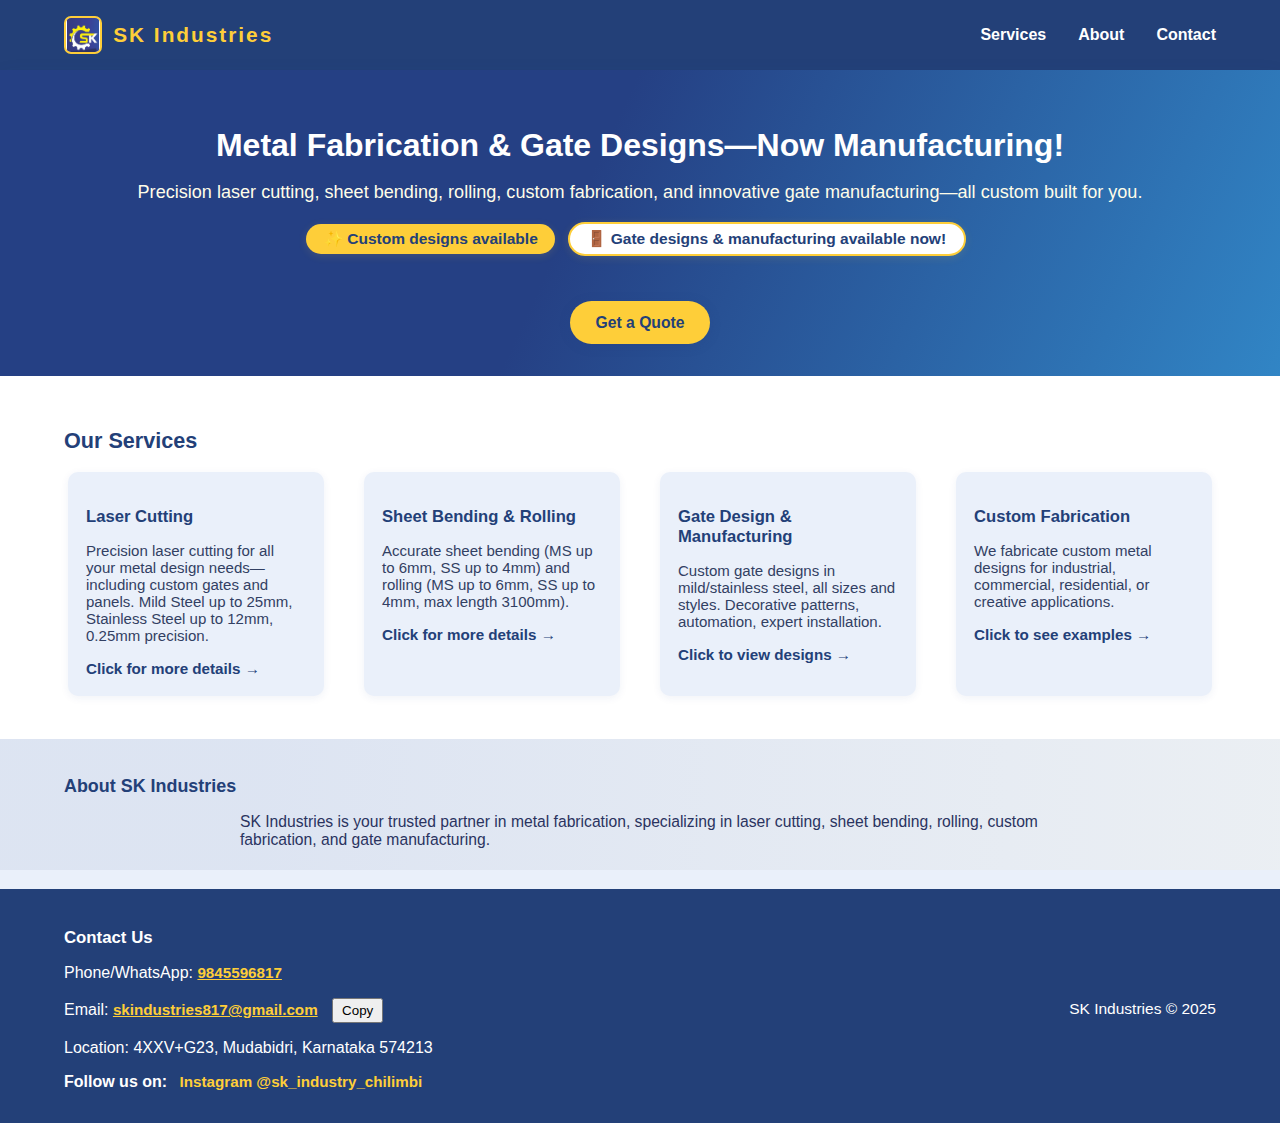
<file: index.html>
<!DOCTYPE html>
<html lang="en">
<head>
  <meta charset="UTF-8">
  <meta name="viewport" content="width=device-width, initial-scale=1.0">
  <title>SK Industries - Metal Fabrication & Gate Manufacturing</title>
  <link rel="stylesheet" href="styles.css">

  <style>
    /* Make service cards clearly clickable */
    .service-cards .card {
      cursor: pointer;
      transition: transform 0.2s ease, box-shadow 0.2s ease, border 0.2s ease;
      border: 2px solid transparent;
      position: relative;
    }

    .service-cards .card:hover {
      transform: translateY(-6px);
      box-shadow: 0 10px 25px rgba(0,0,0,0.12);
      border: 2px solid #fece39;
    }

    .click-more {
      margin-top: 12px;
      font-weight: 700;
      color: #234078;
      font-size: 0.95rem;
    }

    .service-cards .card:hover .click-more {
      text-decoration: underline;
    }
  </style>
</head>

<body>
  <header class="main-header">
    <div class="container nav-flex">
      <div class="logo-wrap">
        <img src="logo.png" alt="SK Industries Logo" class="logo">
        <span class="brand-name">SK Industries</span>
      </div>
      <nav>
        <a href="#services">Services</a>
        <a href="#about">About</a>
        <a href="#contact">Contact</a>
      </nav>
    </div>
  </header>

  <main>
    <section class="hero">
      <div class="container">
        <h1>Metal Fabrication & Gate Designs—Now Manufacturing!</h1>
        <p>Precision laser cutting, sheet bending, rolling, custom fabrication, and innovative gate manufacturing—all custom built for you.</p>
        <div class="highlights">
          <span class="highlight">✨ Custom designs available</span>
          <span class="highlight secondary">🚪 Gate designs & manufacturing available now!</span>
        </div>
        <a href="#contact" class="cta-btn">Get a Quote</a>
      </div>
    </section>

    <section id="services" class="services">
      <div class="container">
        <h2>Our Services</h2>

        <div class="service-cards">
          <a href="laser-cutting.html" class="card" style="text-decoration:none; color:inherit;">
            <h3>Laser Cutting</h3>
            <p>
              Precision laser cutting for all your metal design needs—including custom gates and panels.
              Mild Steel up to 25mm, Stainless Steel up to 12mm, 0.25mm precision.
            </p>
            <div class="click-more">Click for more details →</div>
          </a>

          <a href="sheet-bending.html" class="card" style="text-decoration:none; color:inherit;">
            <h3>Sheet Bending & Rolling</h3>
            <p>
              Accurate sheet bending (MS up to 6mm, SS up to 4mm) and rolling
              (MS up to 6mm, SS up to 4mm, max length 3100mm).
            </p>
            <div class="click-more">Click for more details →</div>
          </a>

          <a href="gate-design.html" class="card" style="text-decoration:none; color:inherit;">
            <h3>Gate Design & Manufacturing</h3>
            <p>
              Custom gate designs in mild/stainless steel, all sizes and styles.
              Decorative patterns, automation, expert installation.
            </p>
            <div class="click-more">Click to view designs →</div>
          </a>

          <a href="custom-fabrication.html" class="card" style="text-decoration:none; color:inherit;">
            <h3>Custom Fabrication</h3>
            <p>
              We fabricate custom metal designs for industrial, commercial,
              residential, or creative applications.
            </p>
            <div class="click-more">Click to see examples →</div>
          </a>
        </div>
      </div>
    </section>

    <section id="about" class="about">
      <div class="container">
        <h2>About SK Industries</h2>
        <p>
          SK Industries is your trusted partner in metal fabrication, specializing in laser cutting,
          sheet bending, rolling, custom fabrication, and gate manufacturing.
        </p>
      </div>
    </section>
  </main>

  <footer id="contact" class="footer">
    <div class="container footer-flex">
      <div class="footer-contact">
        <h3>Contact Us</h3>

        <p>Phone/WhatsApp: <a href="https://wa.me/9845596817">9845596817</a></p>

        <p>Email:
          <a href="mailto:skindustries817@gmail.com">skindustries817@gmail.com</a>
          <button id="copyEmailBtn" style="margin-left:10px; padding:3px 8px; cursor:pointer;">
            Copy
          </button>
        </p>

        <p>Location: <span>4XXV+G23, Mudabidri, Karnataka 574213</span></p>

        <p style="margin-top:15px;">
          <strong>Follow us on:</strong>
          <a href="https://www.instagram.com/sk_industry_chilimbi" target="_blank"
             style="margin-left:8px; text-decoration:none; font-weight:600;">
            Instagram @sk_industry_chilimbi
          </a>
        </p>
      </div>

      <div class="footer-brand">
        <span>SK Industries &copy; 2025</span>
      </div>
    </div>
  </footer>

  <script>
    document.getElementById("copyEmailBtn").addEventListener("click", function () {
      const email = "skindustries817@gmail.com";
      navigator.clipboard.writeText(email).then(() => {
        alert("Email copied: " + email);
      });
    });
  </script>
</body>
</html>
</file>
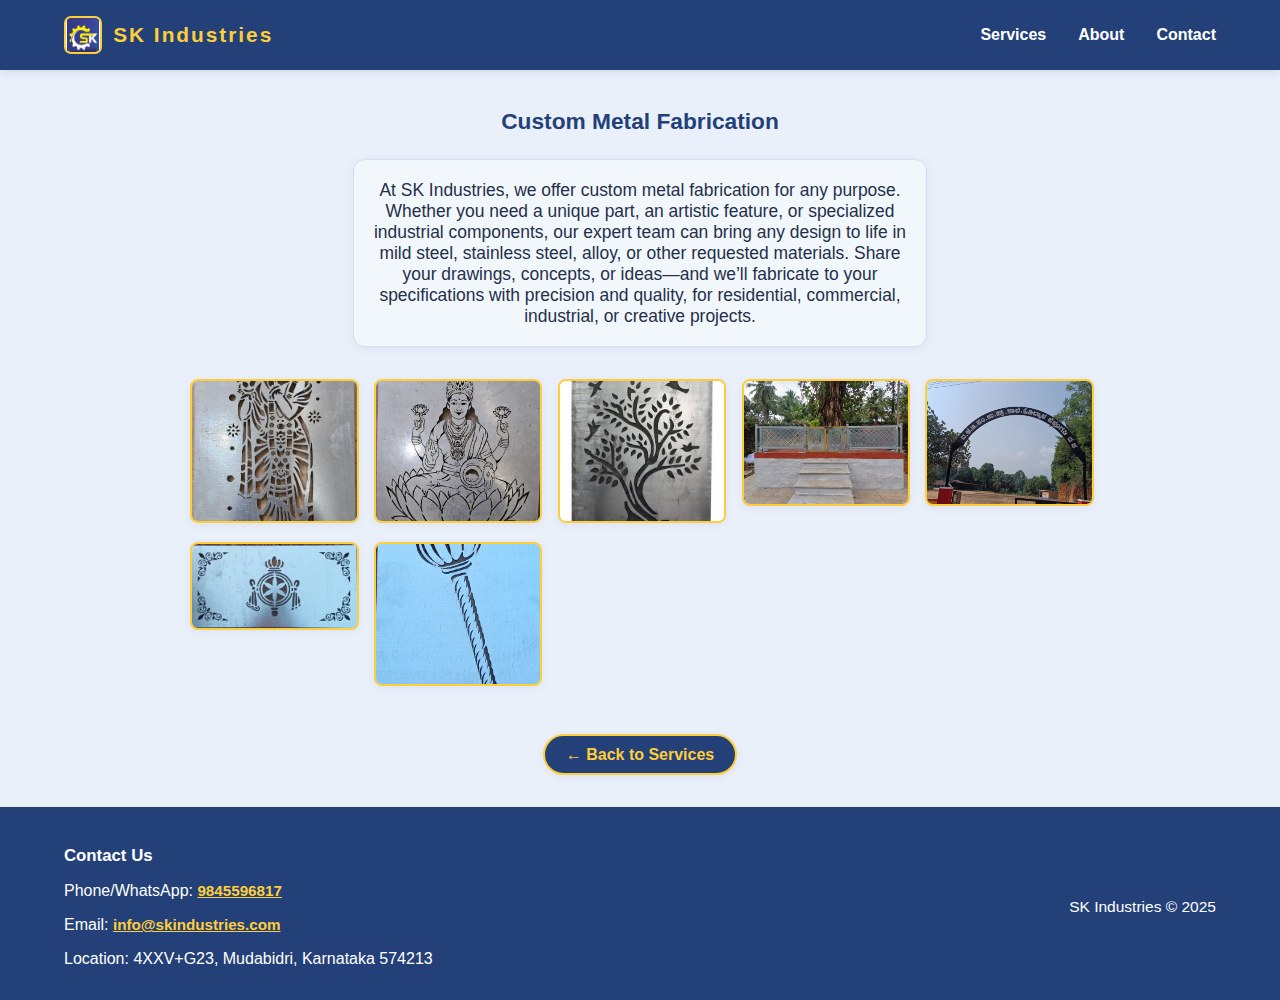
<file: custom-fabrication.html>
<!DOCTYPE html>
<html lang="en">
<head>
  <meta charset="UTF-8">
  <meta name="viewport" content="width=device-width, initial-scale=1.0">
  <title>Custom Metal Fabrication | SK Industries</title>
  <link rel="stylesheet" href="styles.css">
  <style>
    .custom-title {
      text-align:center;
      font-size: 1.42rem;
      font-weight: 800;
      margin: 2.4rem auto 1.5rem auto;
      color: #234078;
    }
    .custom-intro {
      background: #f2f7fc;
      border-radius: 12px;
      padding: 1.2rem 1rem;
      max-width: 540px;
      margin: 1.2rem auto 2rem auto;
      font-size: 1.09rem;
      color: #24304a;
      box-shadow: 0 2px 8px #23407813;
      border: 1px solid #d4e0f3;
      text-align: center;
    }
    .gallery {
      display: grid;
      grid-template-columns: repeat(auto-fit, minmax(140px, 1fr));
      gap: 1.2rem;
      margin: 2rem auto 3rem auto;
      max-width: 900px;
      padding: 0 0.7rem;
    }
    .gallery img {
      width: 100%;
      max-width: 180px;
      max-height: 140px;
      object-fit: cover;
      border-radius: 8px;
      box-shadow: 0 2px 8px #23407811;
      border: 2px solid #fece39;
      background: #fff;
      transition: transform 0.19s;
      cursor: pointer;
    }
    .gallery img:hover {
      transform: scale(1.06);
      box-shadow: 0 4px 14px #23407822;
      border-color: #234078;
    }
    .back-link {
      display: block;
      width: fit-content;
      margin: 2rem auto;
      background: #234078;
      color: #fece39;
      padding: 0.6rem 1.3rem;
      border-radius: 27px;
      text-decoration: none;
      font-weight: 700;
      box-shadow: 0 2px 10px #23407811;
      border: 2px solid #fece39;
      transition: background 0.13s;
    }
    .back-link:hover {
      background: #fff;
      color: #234078;
    }
  </style>
</head>
<body>
  <header class="main-header">
    <div class="container nav-flex">
      <div class="logo-wrap">
        <img src="logo.png" alt="SK Industries Logo" class="logo">
        <span class="brand-name">SK Industries</span>
      </div>
      <nav>
        <a href="index.html#services">Services</a>
        <a href="index.html#about">About</a>
        <a href="index.html#contact">Contact</a>
      </nav>
    </div>
  </header>

  <main>
    <div class="custom-title">Custom Metal Fabrication</div>
    <div class="custom-intro">
      At SK Industries, we offer custom metal fabrication for any purpose. Whether you need a unique part, an artistic feature, or specialized industrial components, our expert team can bring any design to life in mild steel, stainless steel, alloy, or other requested materials. Share your drawings, concepts, or ideas—and we’ll fabricate to your specifications with precision and quality, for residential, commercial, industrial, or creative projects.
    </div>
    <div class="gallery">
      <img src="fabrication1.jpg" alt="Custom Fabrication 1">
      <img src="fabrication2.jpg" alt="Custom Fabrication 2">
      <img src="fabrication3.jpg" alt="Custom Fabrication 3">
      <img src="fabrication4.jpg" alt="Custom Fabrication 4">
      <img src="fabrication5.jpg" alt="Custom Fabrication 5">
      <img src="fabrication6.jpg" alt="Custom Fabrication 6">
      <img src="fabrication7.jpg" alt="Custom Fabrication 7">
    </div>
    <a href="index.html#services" class="back-link">← Back to Services</a>
  </main>

  <footer class="footer">
    <div class="container footer-flex">
      <div class="footer-contact">
        <h3>Contact Us</h3>
        <p>Phone/WhatsApp: <a href="https://wa.me/9845596817">9845596817</a></p>
        <p>Email: <a href="mailto:info@skindustries.com">info@skindustries.com</a></p>
        <p>Location: <span>4XXV+G23, Mudabidri, Karnataka 574213</span></p>
      </div>
      <div class="footer-brand">
        <span>SK Industries &copy; 2025</span>
      </div>
    </div>
  </footer>
</body>

</html>
</file>
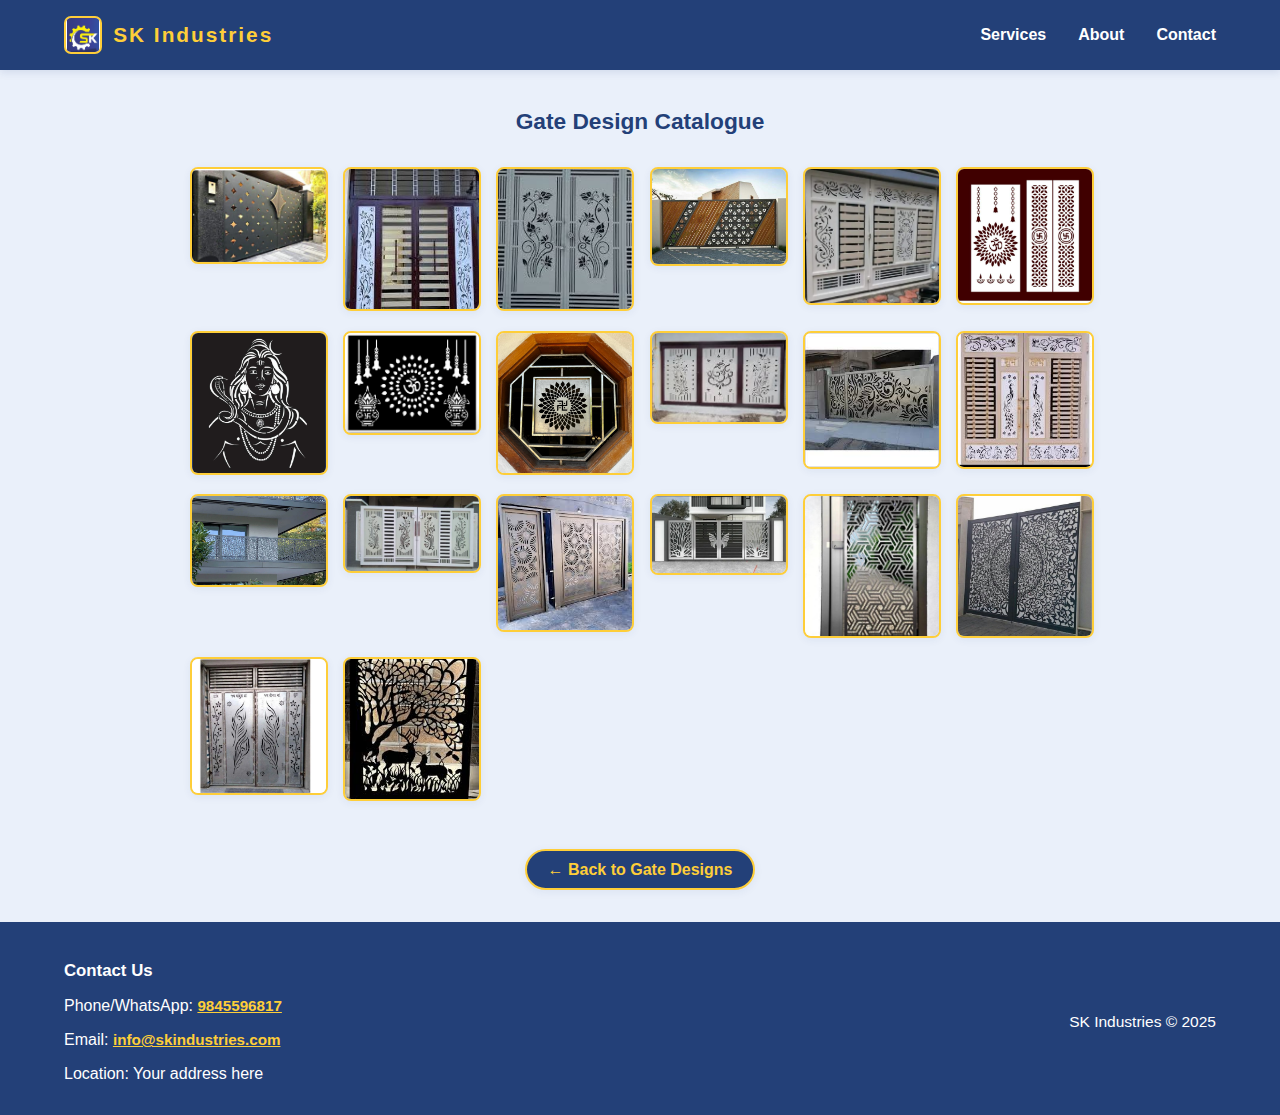
<file: gate-catalogue.html>
<!DOCTYPE html>
<html lang="en">
<head>
  <meta charset="UTF-8">
  <meta name="viewport" content="width=device-width, initial-scale=1.0">
  <title>Gate Design Catalogue | SK Industries</title>
  <link rel="stylesheet" href="styles.css">
  <style>
    .catalogue-title {
      text-align:center;
      font-size: 1.42rem;
      font-weight: 800;
      margin: 2.4rem auto 1.5rem auto;
      color: #234078;
    }
    .gallery {
      display: grid;
      grid-template-columns: repeat(auto-fit, minmax(120px, 1fr));
      gap: 1.2rem;
      margin: 2rem auto 3rem auto;
      max-width: 900px;
      padding: 0 0.7rem;
    }
    .gallery img {
      width: 100%;
      max-width: 160px;
      max-height: 140px;
      object-fit: cover;
      border-radius: 8px;
      box-shadow: 0 2px 8px #23407811;
      border: 2px solid #fece39;
      background: #fff;
      transition: transform 0.19s;
      cursor: pointer;
    }
    .gallery img:hover {
      transform: scale(1.06);
      box-shadow: 0 4px 14px #23407822;
      border-color: #234078;
    }
    .back-link {
      display: block;
      width: fit-content;
      margin: 2rem auto;
      background: #234078;
      color: #fece39;
      padding: 0.6rem 1.3rem;
      border-radius: 27px;
      text-decoration: none;
      font-weight: 700;
      box-shadow: 0 2px 10px #23407811;
      border: 2px solid #fece39;
      transition: background 0.13s;
    }
    .back-link:hover {
      background: #fff;
      color: #234078;
    }
  </style>
</head>
<body>
  <header class="main-header">
    <div class="container nav-flex">
      <div class="logo-wrap">
        <img src="logo.png" alt="SK Industries Logo" class="logo">
        <span class="brand-name">SK Industries</span>
      </div>
      <nav>
        <a href="index.html#services">Services</a>
        <a href="index.html#about">About</a>
        <a href="index.html#contact">Contact</a>
      </nav>
    </div>
  </header>

  <main>
    <div class="catalogue-title">Gate Design Catalogue</div>
    <div class="gallery">
      <img src="gate1.jpg" alt="Gate Design 1">
      <img src="gate2.jpg" alt="Gate Design 2">
      <img src="gate3.jpg" alt="Gate Design 3">
      <img src="gate4.jpg" alt="Gate Design 4">
      <img src="gate5.jpg" alt="Gate Design 5">
      <img src="gate6.jpg" alt="Gate Design 6">
      <img src="gate7.jpg" alt="Gate Design 7">
      <img src="gate8.jpg" alt="Gate Design 8">
      <img src="gate9.jpg" alt="Gate Design 9">
      <img src="gate10.jpg" alt="Gate Design 10">
      <img src="gate11.jpg" alt="Gate Design 11">
      <img src="gate12.jpg" alt="Gate Design 12">
      <img src="gate13.jpg" alt="Gate Design 13">
      <img src="gate14.jpg" alt="Gate Design 14">
      <img src="gate15.jpg" alt="Gate Design 15">
      <img src="gate16.jpg" alt="Gate Design 16">
      <img src="gate17.jpg" alt="Gate Design 17">
      <img src="gate18.jpg" alt="Gate Design 18">
      <img src="gate19.jpg" alt="Gate Design 19">
      <img src="gate20.jpg" alt="Gate Design 20">
    </div>
    <a href="gate-design.html" class="back-link">← Back to Gate Designs</a>
  </main>

  <footer class="footer">
    <div class="container footer-flex">
      <div class="footer-contact">
        <h3>Contact Us</h3>
        <p>Phone/WhatsApp: <a href="https://wa.me/9845596817">9845596817</a></p>
        <p>Email: <a href="mailto:info@skindustries.com">info@skindustries.com</a></p>
        <p>Location: <span>Your address here</span></p>
      </div>
      <div class="footer-brand">
        <span>SK Industries &copy; 2025</span>
      </div>
    </div>
  </footer>
</body>
</html>
</file>
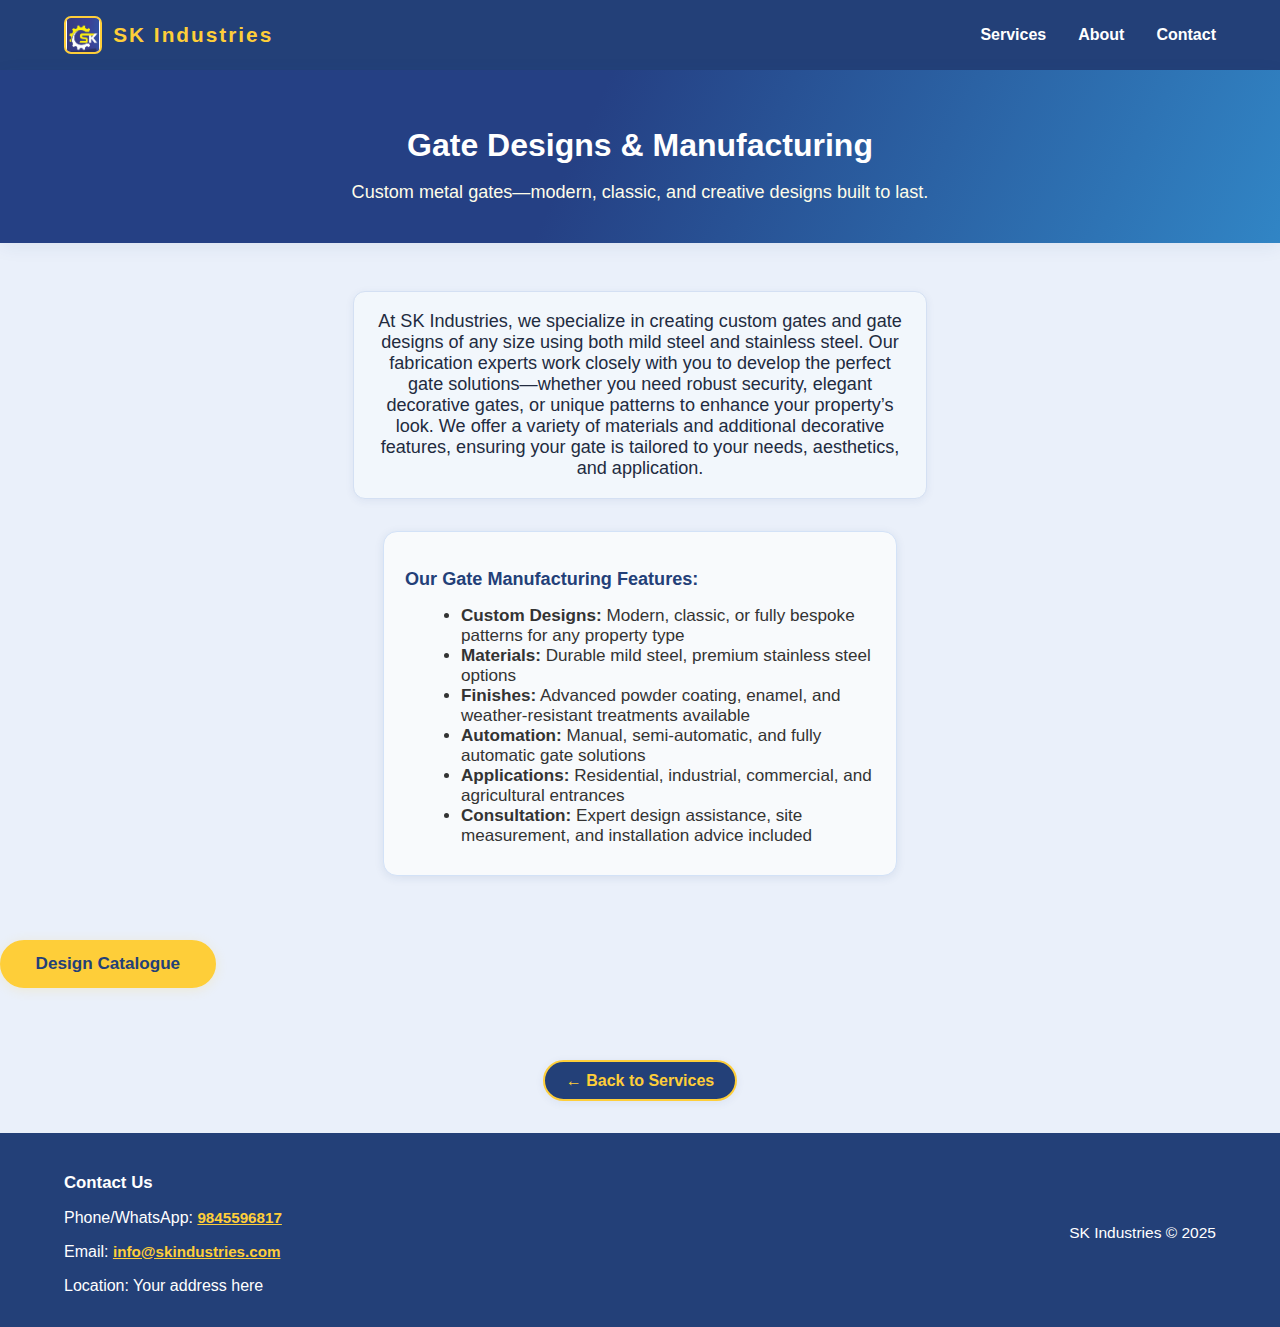
<file: gate-design.html>
<!DOCTYPE html>
<html lang="en">
<head>
  <meta charset="UTF-8">
  <meta name="viewport" content="width=device-width, initial-scale=1.0">
  <title>Gate Designs & Manufacturing | SK Industries</title>
  <link rel="stylesheet" href="styles.css">
  <style>
    .gate-details {
      background: #f8fafc;
      border-radius: 14px;
      padding: 1.4rem 1.3rem 1.8rem 1.3rem;
      max-width: 470px;
      margin: 1.2rem auto 2rem auto;
      box-shadow: 0 2px 10px #23407818;
      border: 1px solid #d3e2f7;
    }
    .gate-details h2 {
      color: #234078;
      margin-bottom: 0.5rem;
      font-size: 1.13rem;
      font-weight: bold;
    }
    .gate-details ul {
      font-size: 1.07rem;
      color: #333;
      margin: 1rem 0 0 1rem;
    }
    .divider {
      width: 90%;
      max-width: 440px;
      margin: 2rem auto;
      border-top: 2px dashed #fece39;
    }
    .intro-professional {
      max-width: 540px;
      margin: 3rem auto 2rem auto;
      font-size: 1.13rem;
      color: #222b40;
      background: #f2f7fc;
      padding: 1.2rem 1rem;
      border-radius: 12px;
      box-shadow: 0 2px 8px #25408413;
      border: 1px solid #d4e0f3;
      text-align: center;
    }
    .catalogue-btn {
      display: inline-block;
      background: var(--accent-yellow, #fece39);
      color: var(--primary-blue, #234078);
      font-weight: 700;
      font-size: 1.07rem;
      padding: 0.75rem 2.1rem;
      border-radius: 30px;
      text-decoration: none;
      margin: 2rem auto 2.5rem auto;
      box-shadow: 0 2px 12px #fece3930;
      border: 2px solid var(--accent-yellow, #fece39);
      transition: background 0.18s, color 0.18s;
      text-align: center;
    }
    .catalogue-btn:hover {
      background: #234078;
      color: #fece39;
    }
    .back-link {
      display: block;
      width: fit-content;
      margin: 2rem auto;
      background: #234078;
      color: #fece39;
      padding: 0.6rem 1.3rem;
      border-radius: 27px;
      text-decoration: none;
      font-weight: 700;
      box-shadow: 0 2px 10px #23407811;
      border: 2px solid #fece39;
      transition: background 0.13s;
    }
    .back-link:hover {
      background: #fff;
      color: #234078;
    }
  </style>
</head>
<body>
  <header class="main-header">
    <div class="container nav-flex">
      <div class="logo-wrap">
        <img src="logo.png" alt="SK Industries Logo" class="logo">
        <span class="brand-name">SK Industries</span>
      </div>
      <nav>
        <a href="index.html#services">Services</a>
        <a href="index.html#about">About</a>
        <a href="index.html#contact">Contact</a>
      </nav>
    </div>
  </header>

  <main>
    <section class="hero" style="text-align:center; padding:2.2rem 0 1.3rem 0;">
      <h1>Gate Designs & Manufacturing</h1>
      <p>Custom metal gates—modern, classic, and creative designs built to last.</p>
    </section>

    <div class="intro-professional">
      At SK Industries, we specialize in creating custom gates and gate designs of any size using both mild steel and stainless steel. Our fabrication experts work closely with you to develop the perfect gate solutions—whether you need robust security, elegant decorative gates, or unique patterns to enhance your property’s look. We offer a variety of materials and additional decorative features, ensuring your gate is tailored to your needs, aesthetics, and application.
    </div>

    <section class="gate-details">
      <h2>Our Gate Manufacturing Features:</h2>
      <ul>
        <li><strong>Custom Designs:</strong> Modern, classic, or fully bespoke patterns for any property type</li>
        <li><strong>Materials:</strong> Durable mild steel, premium stainless steel options</li>
        <li><strong>Finishes:</strong> Advanced powder coating, enamel, and weather-resistant treatments available</li>
        <li><strong>Automation:</strong> Manual, semi-automatic, and fully automatic gate solutions</li>
        <li><strong>Applications:</strong> Residential, industrial, commercial, and agricultural entrances</li>
        <li><strong>Consultation:</strong> Expert design assistance, site measurement, and installation advice included</li>
      </ul>
    </section>

    <a href="gate-catalogue.html" class="catalogue-btn">Design Catalogue</a>
    <a href="index.html#services" class="back-link">← Back to Services</a>
  </main>

  <footer class="footer">
    <div class="container footer-flex">
      <div class="footer-contact">
        <h3>Contact Us</h3>
        <p>Phone/WhatsApp: <a href="https://wa.me/9845596817">9845596817</a></p>
        <p>Email: <a href="mailto:info@skindustries.com">info@skindustries.com</a></p>
        <p>Location: <span>Your address here</span></p>
      </div>
      <div class="footer-brand">
        <span>SK Industries &copy; 2025</span>
      </div>
    </div>
  </footer>
</body>
</html>
</file>
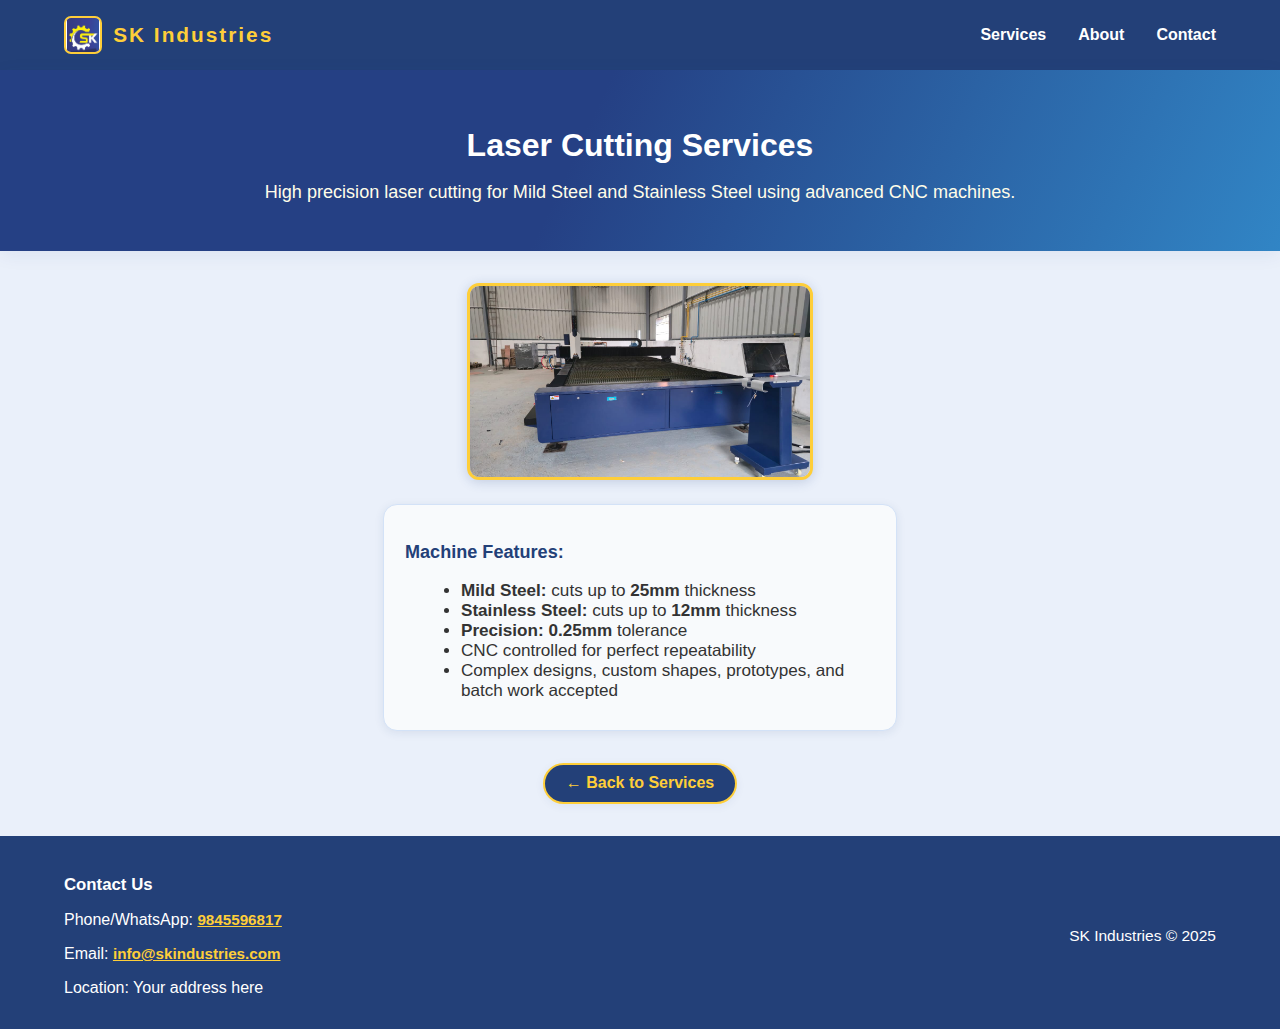
<file: laser-cutting.html>
<!DOCTYPE html>
<html lang="en">
<head>
  <meta charset="UTF-8">
  <meta name="viewport" content="width=device-width, initial-scale=1.0">
  <title>Laser Cutting Services | SK Industries</title>
  <link rel="stylesheet" href="styles.css">
  <style>
    .machine-img {
      display: block;
      max-width: 340px;
      width: 96vw;
      margin: 2rem auto 1rem auto;
      border-radius: 12px;
      box-shadow: 0 2px 12px #25408433;
      border: 3px solid #fece39;
      background: #fff;
    }
    .laser-details {
      background: #f8fafc;
      border-radius: 14px;
      padding: 1.4rem 1.3rem 1.8rem 1.3rem;
      max-width: 470px;
      margin: 1.5rem auto 2rem auto;
      box-shadow: 0 2px 10px #23407818;
      border: 1px solid #d3e2f7;
    }
    .laser-details h2 {
      color: #234078;
      margin-bottom: 0.7rem;
      font-size: 1.13rem;
      font-weight: bold;
    }
    .laser-details ul {
      font-size: 1.07rem;
      color: #333;
      margin: 1.1rem 0 0 1rem;
    }
    .back-link {
      display: block;
      width: fit-content;
      margin: 0 auto 2rem auto;
      background: #234078;
      color: #fece39;
      padding: 0.6rem 1.3rem;
      border-radius: 27px;
      text-decoration: none;
      font-weight: 700;
      box-shadow: 0 2px 10px #23407811;
      border: 2px solid #fece39;
      transition: background 0.13s;
    }
    .back-link:hover {
      background: #fff;
      color: #234078;
    }
  </style>
</head>
<body>
  <header class="main-header">
    <div class="container nav-flex">
      <div class="logo-wrap">
        <img src="logo.png" alt="SK Industries Logo" class="logo">
        <span class="brand-name">SK Industries</span>
      </div>
      <nav>
        <a href="index.html#services">Services</a>
        <a href="index.html#about">About</a>
        <a href="index.html#contact">Contact</a>
      </nav>
    </div>
  </header>

  <main>
    <section class="hero" style="text-align:center; padding:2.2rem 0 1.8rem 0;">
      <h1>Laser Cutting Services</h1>
      <p>High precision laser cutting for Mild Steel and Stainless Steel using advanced CNC machines.</p>
    </section>

    <img src="laser-cutting.jpg" alt="Laser Cutting Machine" class="machine-img">

    <section class="laser-details">
      <h2>Machine Features:</h2>
      <ul>
        <li><strong>Mild Steel:</strong> cuts up to <b>25mm</b> thickness</li>
        <li><strong>Stainless Steel:</strong> cuts up to <b>12mm</b> thickness</li>
        <li><strong>Precision:</strong> <b>0.25mm</b> tolerance</li>
        <li>CNC controlled for perfect repeatability</li>
        <li>Complex designs, custom shapes, prototypes, and batch work accepted</li>
      </ul>
    </section>

    <a href="index.html#services" class="back-link">← Back to Services</a>
  </main>

  <footer class="footer">
    <div class="container footer-flex">
      <div class="footer-contact">
        <h3>Contact Us</h3>
        <p>Phone/WhatsApp: <a href="https://wa.me/9845596817">9845596817</a></p>
        <p>Email: <a href="mailto:info@skindustries.com">info@skindustries.com</a></p>
        <p>Location: <span>Your address here</span></p>
      </div>
      <div class="footer-brand">
        <span>SK Industries &copy; 2025</span>
      </div>
    </div>
  </footer>
</body>
</html>
</file>
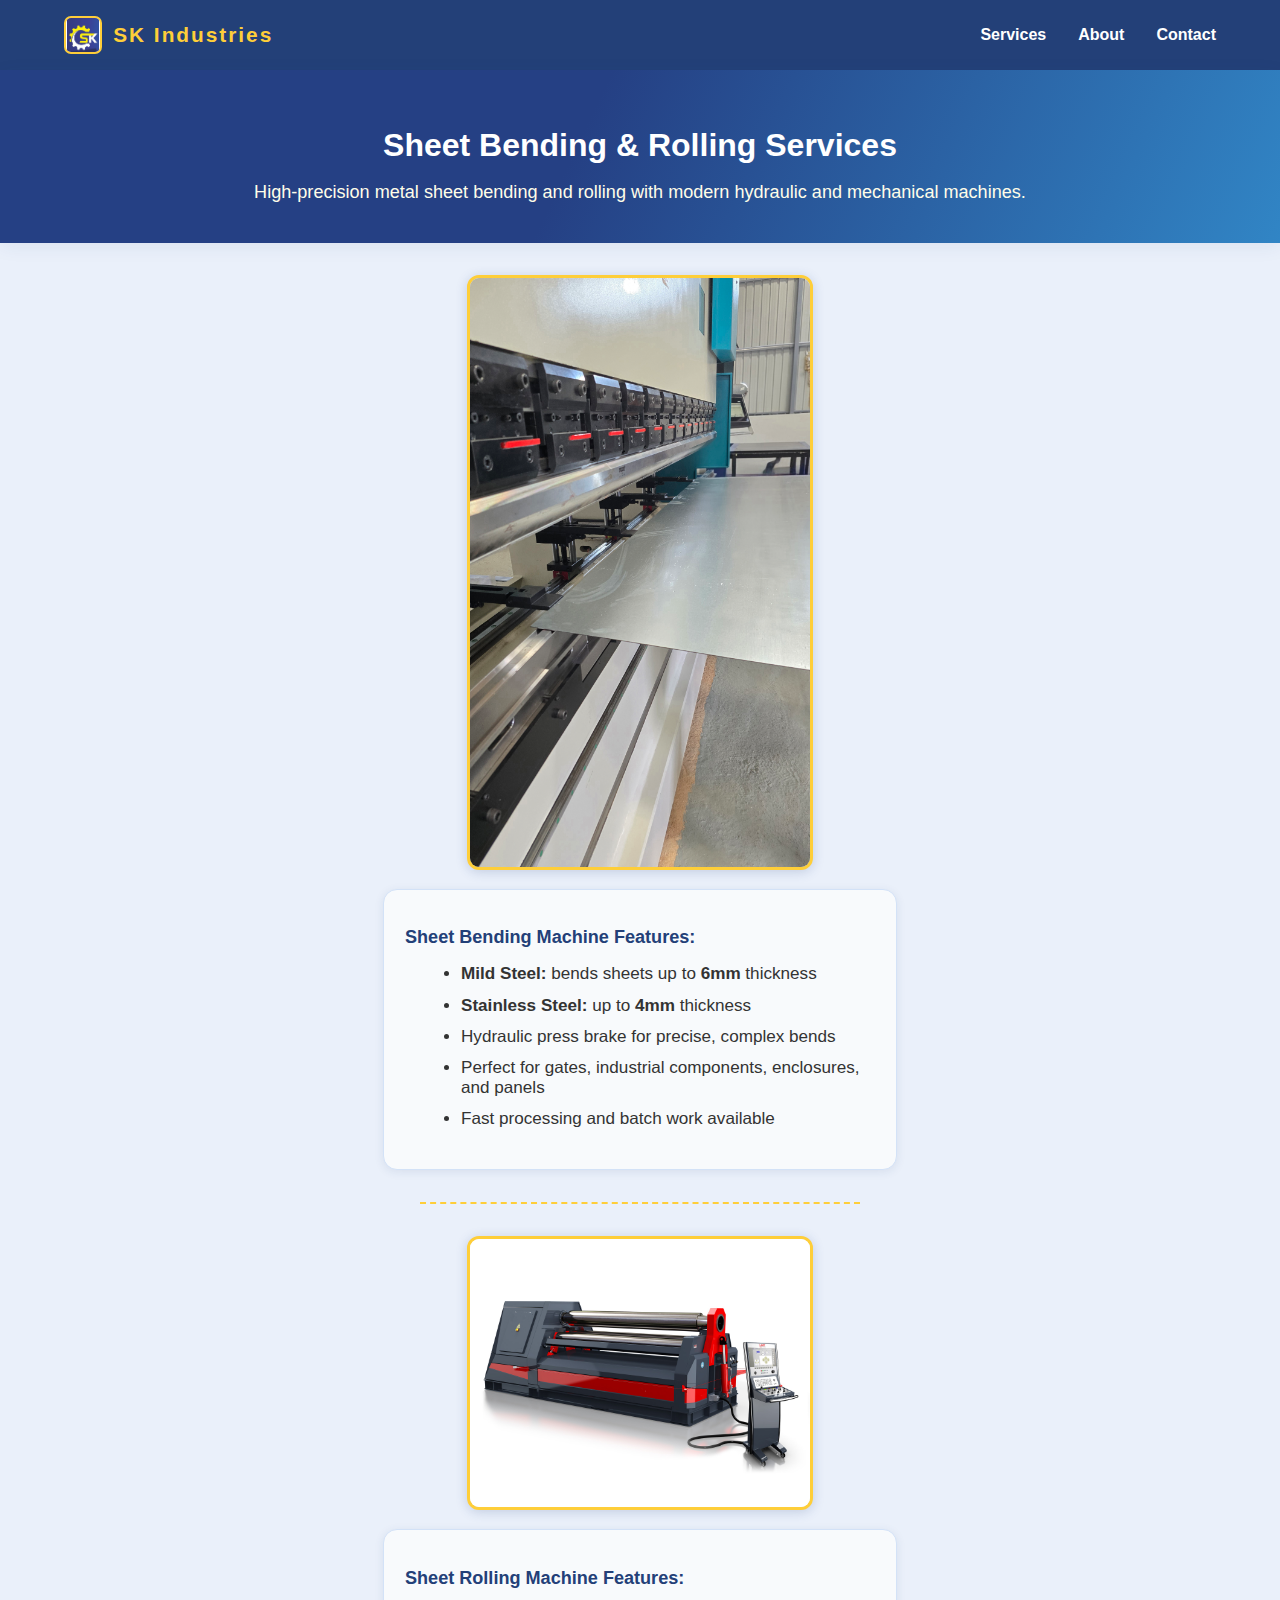
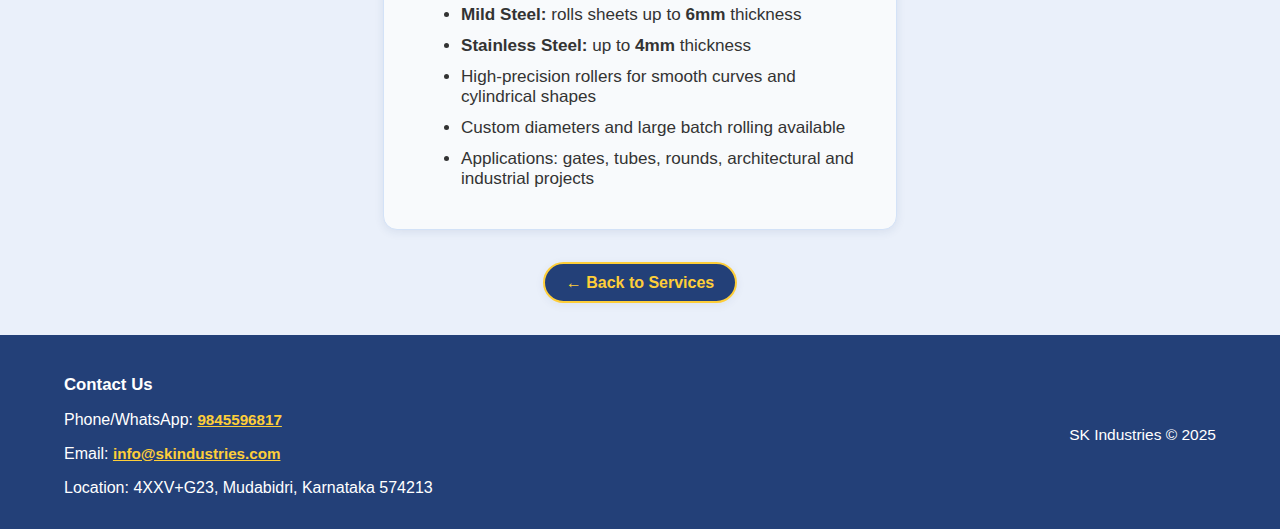
<file: sheet-bending.html>
<!DOCTYPE html>
<html lang="en">
<head>
  <meta charset="UTF-8">
  <meta name="viewport" content="width=device-width, initial-scale=1.0">
  <title>Sheet Bending & Rolling Services | SK Industries</title>
  <link rel="stylesheet" href="styles.css">
  <style>
    .machine-img {
      display: block;
      max-width: 340px;
      width: 96vw;
      margin: 2rem auto 1rem auto;
      border-radius: 12px;
      box-shadow: 0 2px 12px #25408433;
      border: 3px solid #fece39;
      background: #fff;
    }
    .service-details {
      background: #f8fafc;
      border-radius: 14px;
      padding: 1.4rem 1.3rem 1.8rem 1.3rem;
      max-width: 470px;
      margin: 1.2rem auto 2rem auto;
      box-shadow: 0 2px 10px #23407818;
      border: 1px solid #d3e2f7;
    }
    .service-details h2 {
      color: #234078;
      margin-bottom: 0.5rem;
      font-size: 1.13rem;
      font-weight: bold;
    }
    .service-details ul {
      font-size: 1.07rem;
      color: #333;
      margin: 1rem 0 0 1rem;
    }
    .service-details li {
      margin-bottom: 0.7rem;
    }
    .divider {
      width: 90%;
      max-width: 440px;
      margin: 2rem auto;
      border-top: 2px dashed #fece39;
    }
    .back-link {
      display: block;
      width: fit-content;
      margin: 0 auto 2rem auto;
      background: #234078;
      color: #fece39;
      padding: 0.6rem 1.3rem;
      border-radius: 27px;
      text-decoration: none;
      font-weight: 700;
      box-shadow: 0 2px 10px #23407811;
      border: 2px solid #fece39;
      transition: background 0.13s;
    }
    .back-link:hover {
      background: #fff;
      color: #234078;
    }
  </style>
</head>
<body>
  <header class="main-header">
    <div class="container nav-flex">
      <div class="logo-wrap">
        <img src="logo.png" alt="SK Industries Logo" class="logo">
        <span class="brand-name">SK Industries</span>
      </div>
      <nav>
        <a href="index.html#services">Services</a>
        <a href="index.html#about">About</a>
        <a href="index.html#contact">Contact</a>
      </nav>
    </div>
  </header>

  <main>
    <section class="hero" style="text-align:center; padding:2.2rem 0 1.3rem 0;">
      <h1>Sheet Bending & Rolling Services</h1>
      <p>High-precision metal sheet bending and rolling with modern hydraulic and mechanical machines.</p>
    </section>

    <!-- Sheet Bending Section -->
    <img src="sheet-bending.jpg" alt="Sheet Bending Machine" class="machine-img">

    <section class="service-details">
      <h2>Sheet Bending Machine Features:</h2>
      <ul>
        <li><strong>Mild Steel:</strong> bends sheets up to <b>6mm</b> thickness</li>
        <li><strong>Stainless Steel:</strong> up to <b>4mm</b> thickness</li>
        <li>Hydraulic press brake for precise, complex bends</li>
        <li>Perfect for gates, industrial components, enclosures, and panels</li>
        <li>Fast processing and batch work available</li>
      </ul>
    </section>

    <div class="divider"></div>

    <!-- Sheet Rolling Section -->
    <img src="sheet-rolling.jpg" alt="Sheet Rolling Machine" class="machine-img">

    <section class="service-details">
      <h2>Sheet Rolling Machine Features:</h2>
      <ul>
        <li><strong>Mild Steel:</strong> rolls sheets up to <b>6mm</b> thickness</li>
        <li><strong>Stainless Steel:</strong> up to <b>4mm</b> thickness</li>
        <li>High-precision rollers for smooth curves and cylindrical shapes</li>
        <li>Custom diameters and large batch rolling available</li>
        <li>Applications: gates, tubes, rounds, architectural and industrial projects</li>
      </ul>
    </section>

    <a href="index.html#services" class="back-link">← Back to Services</a>
  </main>

  <footer class="footer">
    <div class="container footer-flex">
      <div class="footer-contact">
        <h3>Contact Us</h3>
        <p>Phone/WhatsApp: <a href="https://wa.me/9845596817">9845596817</a></p>
        <p>Email: <a href="mailto:info@skindustries.com">info@skindustries.com</a></p>
        <p>Location: <span>4XXV+G23, Mudabidri, Karnataka 574213</span></p>
      </div>
      <div class="footer-brand">
        <span>SK Industries &copy; 2025</span>
      </div>
    </div>
  </footer>
</body>

</html>
</file>
<file: styles.css>
:root {
  --primary-blue: #234078;
  --accent-yellow: #fece39;
  --white: #fff;
  --grey: #eaf0fa;
  --text: #212b38;
}
body {
  margin: 0;
  font-family: 'Segoe UI', Arial, sans-serif;
  color: var(--text);
  background: var(--grey);
}
.main-header {
  background: var(--primary-blue);
  box-shadow: 0 2px 8px #25408422;
}
.container {
  width: 90%;
  max-width: 1200px;
  margin: auto;
}
.nav-flex {
  display: flex;
  align-items: center;
  justify-content: space-between;
  padding: 1rem 0;
}
.logo-wrap {
  display: flex;
  align-items: center;
  gap: 0.7rem;
}
.logo {
  width: 34px;
  height: 34px;
  background: var(--white);
  border-radius: 7px;
  object-fit: contain;
  border: 2px solid var(--accent-yellow);
}
.brand-name {
  font-size: 1.3rem;
  font-weight: 700;
  letter-spacing: 2px;
  color: var(--accent-yellow);
}
nav {
  display: flex;
  gap: 2rem;
}
nav a {
  color: var(--white);
  text-decoration: none;
  font-weight: 600;
  font-size: 1rem;
  transition: color 0.15s;
}
nav a:hover {
  color: var(--accent-yellow);
}
.hero {
  background: linear-gradient(115deg, #254084 45%, #3185c5 100%);
  color: var(--white);
  padding: 2.2rem 0 2rem 0;
  box-shadow: 0 4px 18px #23407811;
  text-align: center;
}
.hero h1 {
  font-size: 2rem;
  font-weight: 700;
  margin-bottom: 0.5rem;
}
.hero p {
  font-size: 1.13rem;
  margin-bottom: 1.2rem;
  color: #fffde9;
}
.highlights {
  margin-bottom: 2rem;
}
.highlight {
  background: var(--accent-yellow);
  color: var(--primary-blue);
  font-weight: 600;
  display: inline-block;
  padding: 0.38rem 1.1rem;
  margin: 0 0.5rem 0.8rem 0;
  border-radius: 20px;
  font-size: 0.97rem;
  box-shadow: 0 2px 8px #fece3922;
}
.highlight.secondary {
  background: #fff;
  color: #234078;
  border: 2px solid var(--accent-yellow);
}
.cta-btn {
  display: inline-block;
  background: var(--accent-yellow);
  color: var(--primary-blue);
  padding: 0.8rem 1.6rem;
  border-radius: 22px;
  font-size: 0.98rem;
  font-weight: 700;
  text-decoration: none;
  box-shadow: 0 2px 12px #25408433;
  transition: background 0.17s;
}
.cta-btn:hover {
  background: #fff;
  color: var(--accent-yellow);
  outline: 2px solid var(--accent-yellow);
}
.services {
  background: #fff;
  padding: 2.1rem 0 1.7rem 0;
}
.services h2 {
  color: var(--primary-blue);
  font-size: 1.35rem;
  font-weight: 800;
  margin-bottom: 1.1rem;
}
.service-cards {
  display: flex;
  gap: 2rem;
  flex-wrap: wrap;
  justify-content: space-around;
}
.card {
  background: var(--grey);
  border: 1px solid #d3e2f7;
  border-radius: 10px;
  padding: 1.08rem 1rem;
  min-width: 185px;
  max-width: 220px;
  margin-bottom: 1rem;
  flex: 1 1 180px;
  box-shadow: 0 2px 8px #25408411;
}
.card h3 {
  color: var(--primary-blue);
  margin-bottom: 0.54rem;
  font-weight: 700;
  font-size: 1.04rem;
}
.card p {
  color: #324063;
  font-size: 0.94rem;
}
.about {
  background: linear-gradient(92deg, #25408411 20%, #fece3909 100%);
  padding: 1.4rem 0 1.3rem 0;
}
.about h2 {
  color: var(--primary-blue);
  font-size: 1.12rem;
  font-weight: 800;
  margin-bottom: 1rem;
}
.about p {
  font-size: 0.98rem;
  color: #2a3360;
  max-width: 800px;
  margin: auto;
}
.footer {
  background: var(--primary-blue);
  color: var(--white);
  padding: 1.4rem 0 1rem 0;
  margin-top: 1.2rem;
}
.footer-flex {
  display: flex;
  justify-content: space-between;
  align-items: center;
  flex-wrap: wrap;
  gap: 0.9rem;
}
.footer-contact h3 {
  margin-bottom: 0.5rem;
  font-size: 1.05rem;
}
.footer-contact a {
  color: var(--accent-yellow);
  text-decoration: underline;
  font-weight: 600;
  font-size: 0.95rem;
}
.footer-brand {
  font-size: 0.97rem;
}
@media (max-width: 900px) {
  .service-cards {
    flex-direction: column;
    gap: 1rem;
    align-items: center;
  }
  .footer-flex {
    flex-direction: column;
    text-align: center;
    gap: 0.8rem;
  }
}
@media (max-width: 600px) {
  .container { width: 98%; }
  .brand-name { font-size: 1rem; }
  .logo { width: 24px; height: 24px; }
}
</file>
